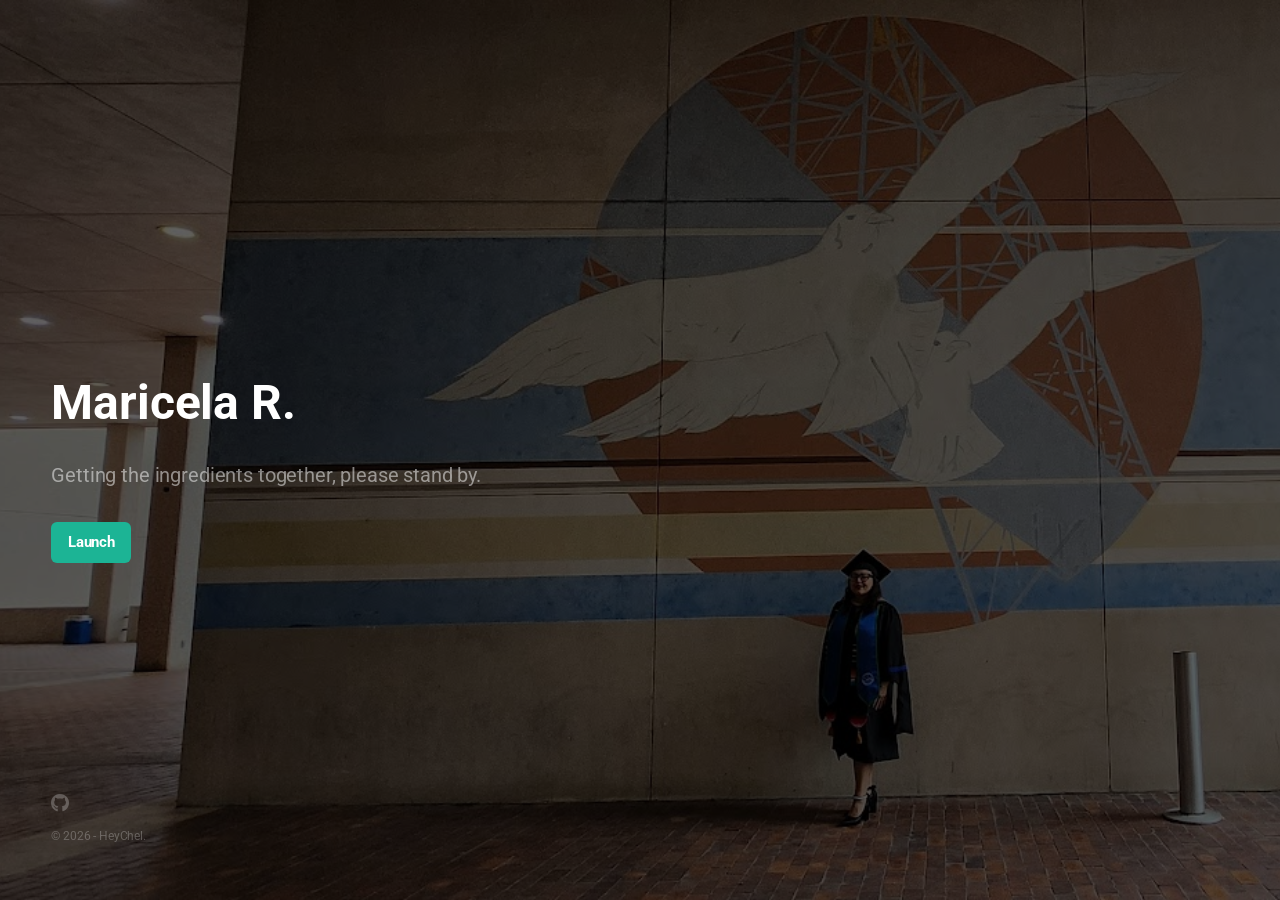
<file: index.html>
<!DOCTYPE HTML>
<!--
	Eventually by HTML5 UP
	html5up.net | @ajlkn
	Free for personal and commercial use under the CCA 3.0 license (html5up.net/license)
-->
<html>
	<head>
		<title>HeyChel's Site</title>
		<meta charset="utf-8" />
		<meta name="viewport" content="width=device-width, initial-scale=1, user-scalable=no" />
		<link rel="stylesheet" href="assets/css/main.css" />
	</head>
	<body class="is-preload" alignment="center">

		<!-- Header -->
			<header id="header">
				<h1>Maricela R.</h1>
				<p>Getting the ingredients together, please stand by.</p>
				<a href="home.html"><input type="button" value="Launch" /></a>
			</header>

		<!-- Signup Form -->
<!--			<form id="signup-form" method="post" action="#">
				<input type="email" name="email" id="email" placeholder="Email Address" />
				<input type="submit" value="Sign Up" />
			</form>
-->
		<!-- Footer -->
			<footer id="footer">
				<ul class="icons">
					<li><a href="https://github.com/HeyChel" class="icon brands fa-github"><span class="label">GitHub</span></a></li>
				</ul>
				<ul class="copyright">
					<li>&copy; 2026 - HeyChel.</li>
				</ul>
			</footer>

		<!-- Scripts -->
			<script src="assets/js/main.js"></script>

	</body>

</html>
</file>
<file: assets/css/main.css>
@import url(fontawesome-all.min.css);
@import url("https://fonts.googleapis.com/css?family=Roboto:400,700");
/*
	Eventually by HTML5 UP
	html5up.net | @ajlkn
	Free for personal and commercial use under the CCA 3.0 license (html5up.net/license)
*/
html, body, div, span, applet, object,
iframe, h1, h2, h3, h4, h5, h6, p, blockquote,
pre, a, abbr, acronym, address, big, cite,
code, del, dfn, em, img, ins, kbd, q, s, samp,
small, strike, strong, sub, sup, tt, var, b,
u, i, center, dl, dt, dd, ol, ul, li, fieldset,
form, label, legend, table, caption, tbody,
tfoot, thead, tr, th, td, article, aside,
canvas, details, embed, figure, figcaption,
footer, header, hgroup, menu, nav, output, ruby,
section, summary, time, mark, audio, video {
  margin: 0;
  padding: 0;
  border: 0;
  font-size: 100%;
  font: inherit;
  vertical-align: baseline; }

article, aside, details, figcaption, figure,
footer, header, hgroup, menu, nav, section {
  display: block; }

body {
  line-height: 1; }

ol, ul {
  list-style: none; }

blockquote, q {
  quotes: none; }
  blockquote:before, blockquote:after, q:before, q:after {
    content: '';
    content: none; }

table {
  border-collapse: collapse;
  border-spacing: 0; }

body {
  -webkit-text-size-adjust: none; }

mark {
  background-color: transparent;
  color: inherit; }

input::-moz-focus-inner {
  border: 0;
  padding: 0; }

input, select, textarea {
  -moz-appearance: none;
  -webkit-appearance: none;
  -ms-appearance: none;
  appearance: none; }

/* Basic */
@-ms-viewport {
  width: device-width; }

body {
  -ms-overflow-style: scrollbar; }

@media screen and (max-width: 480px) {
  html, body {
    min-width: 320px; } }

html {
  box-sizing: border-box; }

*, *:before, *:after {
  box-sizing: inherit; }

html, body {
  height: 100%;
  overflow-x: hidden;
  width: 100%; }
  @media screen and (max-height: 640px) {
    html, body {
      height: auto;
      min-height: 100%; } }

body {
  display: -moz-flex;
  display: -webkit-flex;
  display: -ms-flex;
  display: flex;
  -moz-flex-direction: column;
  -webkit-flex-direction: column;
  -ms-flex-direction: column;
  flex-direction: column;
  -moz-justify-content: center;
  -webkit-justify-content: center;
  -ms-justify-content: center;
  justify-content: center;
  background-color: #000;
  padding: 6em 4em 4em 4em; }
  body.is-preload *, body.is-preload *:before, body.is-preload *:after {
    -moz-animation: none !important;
    -webkit-animation: none !important;
    -ms-animation: none !important;
    animation: none !important;
    -moz-transition: none !important;
    -webkit-transition: none !important;
    -ms-transition: none !important;
    transition: none !important; }
  body > * {
    position: relative;
    z-index: 2; }
  @media screen and (max-width: 1680px) {
    body {
      padding: 6em 3.5em 3.5em 3.5em; } }
  @media screen and (max-width: 736px) {
    body {
      padding: 5em 2em 2em 2em; } }
  @media screen and (max-width: 360px) {
    body {
      padding: 5em 1.25em 1.25em 1.25em; } }

/* BG */
#bg {
  -moz-transition: opacity 2s ease-in-out;
  -webkit-transition: opacity 2s ease-in-out;
  -ms-transition: opacity 2s ease-in-out;
  transition: opacity 2s ease-in-out;
  height: 100%;
  left: 0;
  opacity: 0.375;
  position: fixed;
  top: 0;
  width: 100%;
  z-index: 1; }
  #bg div {
    -moz-transition: opacity 3s ease;
    -webkit-transition: opacity 3s ease;
    -ms-transition: opacity 3s ease;
    transition: opacity 3s ease;
    background-size: cover;
    height: 100%;
    left: 0;
    opacity: 0;
    position: absolute;
    top: 0;
    visibility: hidden;
    width: 150%; }
    #bg div.visible {
      -moz-animation: bg 45s linear infinite;
      -webkit-animation: bg 45s linear infinite;
      -ms-animation: bg 45s linear infinite;
      animation: bg 45s linear infinite;
      opacity: 1;
      visibility: visible;
      z-index: 1; }
      #bg div.visible.top {
        z-index: 2; }
      @media screen and (max-width: 1280px) {
        #bg div.visible {
          -moz-animation: bg 29.25s linear infinite;
          -webkit-animation: bg 29.25s linear infinite;
          -ms-animation: bg 29.25s linear infinite;
          animation: bg 29.25s linear infinite; } }
      @media screen and (max-width: 736px) {
        #bg div.visible {
          -moz-animation: bg 18s linear infinite;
          -webkit-animation: bg 18s linear infinite;
          -ms-animation: bg 18s linear infinite;
          animation: bg 18s linear infinite; } }
    #bg div:only-child {
      -moz-animation-direction: alternate !important;
      -webkit-animation-direction: alternate !important;
      -ms-animation-direction: alternate !important;
      animation-direction: alternate !important; }
  body.is-preload #bg {
    opacity: 0; }

@-moz-keyframes bg {
  0% {
    -moz-transform: translateX(0);
    -webkit-transform: translateX(0);
    -ms-transform: translateX(0);
    transform: translateX(0); }
  100% {
    -moz-transform: translateX(-25%);
    -webkit-transform: translateX(-25%);
    -ms-transform: translateX(-25%);
    transform: translateX(-25%); } }

@-webkit-keyframes bg {
  0% {
    -moz-transform: translateX(0);
    -webkit-transform: translateX(0);
    -ms-transform: translateX(0);
    transform: translateX(0); }
  100% {
    -moz-transform: translateX(-25%);
    -webkit-transform: translateX(-25%);
    -ms-transform: translateX(-25%);
    transform: translateX(-25%); } }

@-ms-keyframes bg {
  0% {
    -moz-transform: translateX(0);
    -webkit-transform: translateX(0);
    -ms-transform: translateX(0);
    transform: translateX(0); }
  100% {
    -moz-transform: translateX(-25%);
    -webkit-transform: translateX(-25%);
    -ms-transform: translateX(-25%);
    transform: translateX(-25%); } }

@keyframes bg {
  0% {
    -moz-transform: translateX(0);
    -webkit-transform: translateX(0);
    -ms-transform: translateX(0);
    transform: translateX(0); }
  100% {
    -moz-transform: translateX(-25%);
    -webkit-transform: translateX(-25%);
    -ms-transform: translateX(-25%);
    transform: translateX(-25%); } }

/* Type */
body, input, select, textarea {
  color: rgba(255, 255, 255, 0.75);
  font-family: "Roboto", sans-serif;
  font-size: 16pt;
  font-weight: 400;
  letter-spacing: -0.01em;
  line-height: 1.65em; }
  @media screen and (max-width: 1680px) {
    body, input, select, textarea {
      font-size: 12pt; } }
  @media screen and (max-width: 1280px) {
    body, input, select, textarea {
      font-size: 11pt; } }
  @media screen and (max-width: 980px) {
    body, input, select, textarea {
      font-size: 12pt; } }
  @media screen and (max-width: 736px) {
    body, input, select, textarea {
      font-size: 12pt; } }
  @media screen and (max-width: 480px) {
    body, input, select, textarea {
      font-size: 12pt; } }

a {
  -moz-transition: border-bottom-color 0.2s ease, color 0.2s ease;
  -webkit-transition: border-bottom-color 0.2s ease, color 0.2s ease;
  -ms-transition: border-bottom-color 0.2s ease, color 0.2s ease;
  transition: border-bottom-color 0.2s ease, color 0.2s ease;
  border-bottom: dotted 1px rgba(255, 255, 255, 0.25);
  color: #1cb495;
  text-decoration: none; }
  a:hover {
    border-bottom-color: transparent;
    color: #1cb495 !important;
    text-decoration: none; }

strong, b {
  color: #fff;
  font-weight: 700; }

em, i {
  font-style: italic; }

p {
  margin: 0 0 2em 0; }

h1, h2, h3, h4, h5, h6 {
  color: #fff;
  font-weight: 700;
  line-height: 1em;
  margin: 0 0 1em 0; }
  h1 a, h2 a, h3 a, h4 a, h5 a, h6 a {
    color: inherit;
    text-decoration: none; }

h1 {
  font-size: 2.5em;
  line-height: 1.25em; }

h2 {
  font-size: 1.75em;
  line-height: 1.5em; }

h3 {
  font-size: 1.35em;
  line-height: 1.5em; }

h4 {
  font-size: 1.1em;
  line-height: 1.5em; }

h5 {
  font-size: 0.9em;
  line-height: 1.5em; }

h6 {
  font-size: 0.7em;
  line-height: 1.5em; }

sub {
  font-size: 0.8em;
  position: relative;
  top: 0.5em; }

sup {
  font-size: 0.8em;
  position: relative;
  top: -0.5em; }

blockquote {
  border-left: solid 8px rgba(255, 255, 255, 0.35);
  font-style: italic;
  margin: 0 0 2em 0;
  padding: 0.5em 0 0.5em 2em; }

code {
  background: rgba(255, 255, 255, 0.125);
  border-radius: 6px;
  border: solid 2px rgba(255, 255, 255, 0.35);
  font-family: "Courier New", monospace;
  font-size: 0.9em;
  margin: 0 0.25em;
  padding: 0.25em 0.65em; }

pre {
  -webkit-overflow-scrolling: touch;
  font-family: "Courier New", monospace;
  font-size: 0.9em;
  margin: 0 0 2em 0; }
  pre code {
    display: block;
    line-height: 1.75em;
    padding: 1em 1.5em;
    overflow-x: auto; }

hr {
  border: 0;
  border-bottom: solid 2px rgba(255, 255, 255, 0.35);
  margin: 2em 0; }
  hr.major {
    margin: 3em 0; }

/* Section/Article */
section.special, article.special {
  text-align: center; }

header p {
  color: rgba(255, 255, 255, 0.5);
  position: relative;
  margin: 0 0 1.5em 0; }

header h2 + p {
  font-size: 1.25em;
  margin-top: -1em;
  line-height: 1.5em; }

header h3 + p {
  font-size: 1.1em;
  margin-top: -0.8em;
  line-height: 1.5em; }

header h4 + p,
header h5 + p,
header h6 + p {
  font-size: 0.9em;
  margin-top: -0.6em;
  line-height: 1.5em; }

@media screen and (max-width: 980px) {
  header br {
    display: none; } }

@media screen and (max-width: 736px) {
  header br {
    display: inline; } }

@media screen and (max-width: 480px) {
  header br {
    display: none; } }

/* Icon */
.icon {
  text-decoration: none;
  border-bottom: none;
  position: relative; }
  .icon:before {
    -moz-osx-font-smoothing: grayscale;
    -webkit-font-smoothing: antialiased;
    display: inline-block;
    font-style: normal;
    font-variant: normal;
    text-rendering: auto;
    line-height: 1;
    text-transform: none !important;
    font-family: 'Font Awesome 5 Free';
    font-weight: 400; }
  .icon > .label {
    display: none; }
  .icon:before {
    line-height: inherit; }
  .icon.solid:before {
    font-weight: 900; }
  .icon.brands:before {
    font-family: 'Font Awesome 5 Brands'; }

/* List */
ol {
  list-style: decimal;
  margin: 0 0 2em 0;
  padding-left: 1.25em; }
  ol li {
    padding-left: 0.25em; }

ul {
  list-style: disc;
  margin: 0 0 2em 0;
  padding-left: 1em; }
  ul li {
    padding-left: 0.5em; }

/* Icons */
ul.icons {
  cursor: default;
  list-style: none;
  padding-left: 0; }
  ul.icons li {
    display: inline-block;
    padding: 0 1em 0 0; }
    ul.icons li:last-child {
      padding-right: 0; }
    ul.icons li .icon:before {
      font-size: 1.25em; }
    ul.icons li a {
      color: inherit; }

/* Form */
form {
  margin: 0 0 2em 0; }
  form .message {
    text-decoration: none;
    -moz-transition: opacity 0.2s ease-in-out, -moz-transform 0.2s ease-in-out;
    -webkit-transition: opacity 0.2s ease-in-out, -webkit-transform 0.2s ease-in-out;
    -ms-transition: opacity 0.2s ease-in-out, -ms-transform 0.2s ease-in-out;
    transition: opacity 0.2s ease-in-out, transform 0.2s ease-in-out;
    -moz-transform: scale(1.05);
    -webkit-transform: scale(1.05);
    -ms-transform: scale(1.05);
    transform: scale(1.05);
    height: 2.75em;
    line-height: 2.75em;
    opacity: 0; }
    form .message:before {
      -moz-osx-font-smoothing: grayscale;
      -webkit-font-smoothing: antialiased;
      display: inline-block;
      font-style: normal;
      font-variant: normal;
      text-rendering: auto;
      line-height: 1;
      text-transform: none !important;
      font-family: 'Font Awesome 5 Free';
      font-weight: 900; }
    form .message:before {
      margin-right: 0.5em; }
    form .message.visible {
      -moz-transform: scale(1);
      -webkit-transform: scale(1);
      -ms-transform: scale(1);
      transform: scale(1);
      opacity: 1; }
    form .message.success {
      color: #1cb495; }
      form .message.success:before {
        content: '\f00c'; }
    form .message.failure {
      color: #ff2361; }
      form .message.failure:before {
        content: '\f119'; }

label {
  color: #fff;
  display: block;
  font-size: 0.9em;
  font-weight: 700;
  margin: 0 0 1em 0; }

@-moz-keyframes focus {
  0% {
    -moz-transform: scale(1);
    -webkit-transform: scale(1);
    -ms-transform: scale(1);
    transform: scale(1); }
  50% {
    -moz-transform: scale(1.025);
    -webkit-transform: scale(1.025);
    -ms-transform: scale(1.025);
    transform: scale(1.025); }
  100% {
    -moz-transform: scale(1);
    -webkit-transform: scale(1);
    -ms-transform: scale(1);
    transform: scale(1); } }

@-webkit-keyframes focus {
  0% {
    -moz-transform: scale(1);
    -webkit-transform: scale(1);
    -ms-transform: scale(1);
    transform: scale(1); }
  50% {
    -moz-transform: scale(1.025);
    -webkit-transform: scale(1.025);
    -ms-transform: scale(1.025);
    transform: scale(1.025); }
  100% {
    -moz-transform: scale(1);
    -webkit-transform: scale(1);
    -ms-transform: scale(1);
    transform: scale(1); } }

@-ms-keyframes focus {
  0% {
    -moz-transform: scale(1);
    -webkit-transform: scale(1);
    -ms-transform: scale(1);
    transform: scale(1); }
  50% {
    -moz-transform: scale(1.025);
    -webkit-transform: scale(1.025);
    -ms-transform: scale(1.025);
    transform: scale(1.025); }
  100% {
    -moz-transform: scale(1);
    -webkit-transform: scale(1);
    -ms-transform: scale(1);
    transform: scale(1); } }

@keyframes focus {
  0% {
    -moz-transform: scale(1);
    -webkit-transform: scale(1);
    -ms-transform: scale(1);
    transform: scale(1); }
  50% {
    -moz-transform: scale(1.025);
    -webkit-transform: scale(1.025);
    -ms-transform: scale(1.025);
    transform: scale(1.025); }
  100% {
    -moz-transform: scale(1);
    -webkit-transform: scale(1);
    -ms-transform: scale(1);
    transform: scale(1); } }

input[type="text"],
input[type="password"],
input[type="email"],
select,
textarea {
  -moz-appearance: none;
  -webkit-appearance: none;
  -ms-appearance: none;
  appearance: none;
  -moz-transform: scale(1);
  -webkit-transform: scale(1);
  -ms-transform: scale(1);
  transform: scale(1);
  -moz-transition: border-color 0.2s ease, background-color 0.2s ease;
  -webkit-transition: border-color 0.2s ease, background-color 0.2s ease;
  -ms-transition: border-color 0.2s ease, background-color 0.2s ease;
  transition: border-color 0.2s ease, background-color 0.2s ease;
  background-color: transparent;
  border-radius: 6px;
  border: none;
  border: solid 2px rgba(255, 255, 255, 0.35);
  color: inherit;
  display: block;
  outline: 0;
  padding: 0 1em;
  text-decoration: none;
  width: 100%; }
  input[type="text"]:invalid,
  input[type="password"]:invalid,
  input[type="email"]:invalid,
  select:invalid,
  textarea:invalid {
    box-shadow: none; }
  input[type="text"]:focus,
  input[type="password"]:focus,
  input[type="email"]:focus,
  select:focus,
  textarea:focus {
    -moz-animation: focus 0.1s;
    -webkit-animation: focus 0.1s;
    -ms-animation: focus 0.1s;
    animation: focus 0.1s;
    background-color: rgba(255, 255, 255, 0.125);
    border-color: #1cb495; }

select {
  background-image: url("data:image/svg+xml;charset=utf8,%3Csvg xmlns='http://www.w3.org/2000/svg' width='40' height='40' preserveAspectRatio='none' viewBox='0 0 40 40'%3E%3Cpath d='M9.4,12.3l10.4,10.4l10.4-10.4c0.2-0.2,0.5-0.4,0.9-0.4c0.3,0,0.6,0.1,0.9,0.4l3.3,3.3c0.2,0.2,0.4,0.5,0.4,0.9 c0,0.4-0.1,0.6-0.4,0.9L20.7,31.9c-0.2,0.2-0.5,0.4-0.9,0.4c-0.3,0-0.6-0.1-0.9-0.4L4.3,17.3c-0.2-0.2-0.4-0.5-0.4-0.9 c0-0.4,0.1-0.6,0.4-0.9l3.3-3.3c0.2-0.2,0.5-0.4,0.9-0.4S9.1,12.1,9.4,12.3z' fill='rgba(255, 255, 255, 0.35)' /%3E%3C/svg%3E");
  background-size: 1.25rem;
  background-repeat: no-repeat;
  background-position: calc(100% - 1rem) center;
  height: 2.75em;
  padding-right: 2.75em;
  text-overflow: ellipsis; }
  select option {
    color: #fff;
    background: #000; }
  select:focus::-ms-value {
    background-color: transparent; }
  select::-ms-expand {
    display: none; }

input[type="text"],
input[type="password"],
input[type="email"],
select {
  height: 2.75em; }

textarea {
  padding: 0.75em 1em; }

input[type="checkbox"],
input[type="radio"] {
  -moz-appearance: none;
  -webkit-appearance: none;
  -ms-appearance: none;
  appearance: none;
  display: block;
  float: left;
  margin-right: -2em;
  opacity: 0;
  width: 1em;
  z-index: -1; }
  input[type="checkbox"] + label,
  input[type="radio"] + label {
    text-decoration: none;
    color: rgba(255, 255, 255, 0.75);
    cursor: pointer;
    display: inline-block;
    font-size: 1em;
    font-weight: 400;
    padding-left: 2.4em;
    padding-right: 0.75em;
    position: relative; }
    input[type="checkbox"] + label:before,
    input[type="radio"] + label:before {
      -moz-osx-font-smoothing: grayscale;
      -webkit-font-smoothing: antialiased;
      display: inline-block;
      font-style: normal;
      font-variant: normal;
      text-rendering: auto;
      line-height: 1;
      text-transform: none !important;
      font-family: 'Font Awesome 5 Free';
      font-weight: 900; }
    input[type="checkbox"] + label:before,
    input[type="radio"] + label:before {
      background: rgba(255, 255, 255, 0.125);
      border-radius: 6px;
      border: solid 2px rgba(255, 255, 255, 0.35);
      content: '';
      display: inline-block;
      font-size: 0.8em;
      height: 1.65em;
      left: 0;
      line-height: 1.65em;
      position: absolute;
      text-align: center;
      top: 0;
      width: 1.65em; }
  input[type="checkbox"]:checked + label:before,
  input[type="radio"]:checked + label:before {
    background: #1cb495;
    border-color: #1cb495;
    color: #ffffff;
    content: '\f00c'; }
  input[type="checkbox"]:focus + label:before,
  input[type="radio"]:focus + label:before {
    border-color: #1cb495;
    box-shadow: 0 0 0 2px #1cb495; }

input[type="checkbox"] + label:before {
  border-radius: 6px; }

input[type="radio"] + label:before {
  border-radius: 100%; }

::-webkit-input-placeholder {
  color: rgba(255, 255, 255, 0.5) !important;
  opacity: 1.0; }

:-moz-placeholder {
  color: rgba(255, 255, 255, 0.5) !important;
  opacity: 1.0; }

::-moz-placeholder {
  color: rgba(255, 255, 255, 0.5) !important;
  opacity: 1.0; }

:-ms-input-placeholder {
  color: rgba(255, 255, 255, 0.5) !important;
  opacity: 1.0; }

.formerize-placeholder {
  color: rgba(255, 255, 255, 0.5) !important;
  opacity: 1.0; }

/* Button */
input[type="submit"],
input[type="reset"],
input[type="button"],
button,
.button {
  -moz-appearance: none;
  -webkit-appearance: none;
  -ms-appearance: none;
  appearance: none;
  -moz-transition: background-color 0.2s ease-in-out, color 0.2s ease-in-out, opacity 0.2s ease-in-out;
  -webkit-transition: background-color 0.2s ease-in-out, color 0.2s ease-in-out, opacity 0.2s ease-in-out;
  -ms-transition: background-color 0.2s ease-in-out, color 0.2s ease-in-out, opacity 0.2s ease-in-out;
  transition: background-color 0.2s ease-in-out, color 0.2s ease-in-out, opacity 0.2s ease-in-out;
  background-color: #1cb495;
  border-radius: 6px;
  border: 0;
  color: #ffffff !important;
  cursor: pointer;
  display: inline-block;
  font-weight: 700;
  height: 2.75em;
  line-height: 2.75em;
  padding: 0 1.125em;
  text-align: center;
  text-decoration: none;
  white-space: nowrap; }
  input[type="submit"]:hover,
  input[type="reset"]:hover,
  input[type="button"]:hover,
  button:hover,
  .button:hover {
    background-color: #1fcaa7; }
  input[type="submit"]:active,
  input[type="reset"]:active,
  input[type="button"]:active,
  button:active,
  .button:active {
    background-color: #199e83; }
  input[type="submit"].disabled, input[type="submit"]:disabled,
  input[type="reset"].disabled,
  input[type="reset"]:disabled,
  input[type="button"].disabled,
  input[type="button"]:disabled,
  button.disabled,
  button:disabled,
  .button.disabled,
  .button:disabled {
    opacity: 0.5; }
  @media screen and (max-width: 480px) {
    input[type="submit"],
    input[type="reset"],
    input[type="button"],
    button,
    .button {
      padding: 0; } }

/* Header */
#header h1 {
  font-size: 3.25em;
  margin: 0 0 0.55em 0; }

#header p {
  font-size: 1.35em;
  line-height: 1.65em; }

#header a {
  color: inherit; }

@media screen and (max-width: 736px) {
  #header h1 {
    font-size: 2em; }
  #header p {
    font-size: 1em; } }

@media screen and (max-width: 480px) {
  #header {
    margin: 0 0 1em 0; } }

/* Signup Form */
#signup-form {
  display: -moz-flex;
  display: -webkit-flex;
  display: -ms-flex;
  display: flex;
  position: relative; }
  #signup-form input[type="text"],
  #signup-form input[type="password"],
  #signup-form input[type="email"] {
    width: 18em; }
  #signup-form > * {
    margin: 0 0 0 1em; }
  #signup-form > :first-child {
    margin: 0 0 0 0; }
  @media screen and (max-width: 480px) {
    #signup-form {
      -moz-flex-direction: column;
      -webkit-flex-direction: column;
      -ms-flex-direction: column;
      flex-direction: column; }
      #signup-form input[type="type"],
      #signup-form input[type="password"],
      #signup-form input[type="email"] {
        width: 100%; }
      #signup-form > * {
        margin: 1.25em 0 0 0; }
      #signup-form .message {
        bottom: -1.5em;
        font-size: 0.9em;
        height: 1em;
        left: 0;
        line-height: inherit;
        margin-top: 0;
        position: absolute; } }

/* Footer */
#footer {
  -moz-transition: opacity 0.5s ease-in-out;
  -webkit-transition: opacity 0.5s ease-in-out;
  -ms-transition: opacity 0.5s ease-in-out;
  transition: opacity 0.5s ease-in-out;
  bottom: 4em;
  color: rgba(255, 255, 255, 0.5);
  left: 4em;
  opacity: 0.5;
  position: absolute; }
  #footer .icons {
    margin: 0 0 0.5em 0; }
  #footer .copyright {
    font-size: 0.8em;
    list-style: none;
    padding: 0; }
    #footer .copyright li {
      border-left: solid 1px rgba(255, 255, 255, 0.25);
      display: inline-block;
      line-height: 1em;
      margin: 0 0 0 0.75em;
      padding: 0 0 0 0.75em; }
      #footer .copyright li:first-child {
        border-left: 0;
        margin-left: 0;
        padding-left: 0; }
    #footer .copyright a {
      color: inherit; }
  #footer:hover {
    opacity: 1; }
  #footer > :last-child {
    margin-bottom: 0; }
  @media screen and (max-width: 1680px) {
    #footer {
      bottom: 3.5em;
      left: 3.5em; } }
  @media screen and (max-width: 736px) {
    #footer {
      bottom: 2em;
      left: 2em; } }
  @media screen and (max-width: 360px) {
    #footer {
      bottom: 1.25em;
      left: 1.25em; } }
  @media screen and (max-height: 640px) {
    #footer {
      bottom: auto;
      left: auto;
      margin: 1em 0 0 0;
      position: relative; } }
</file>
